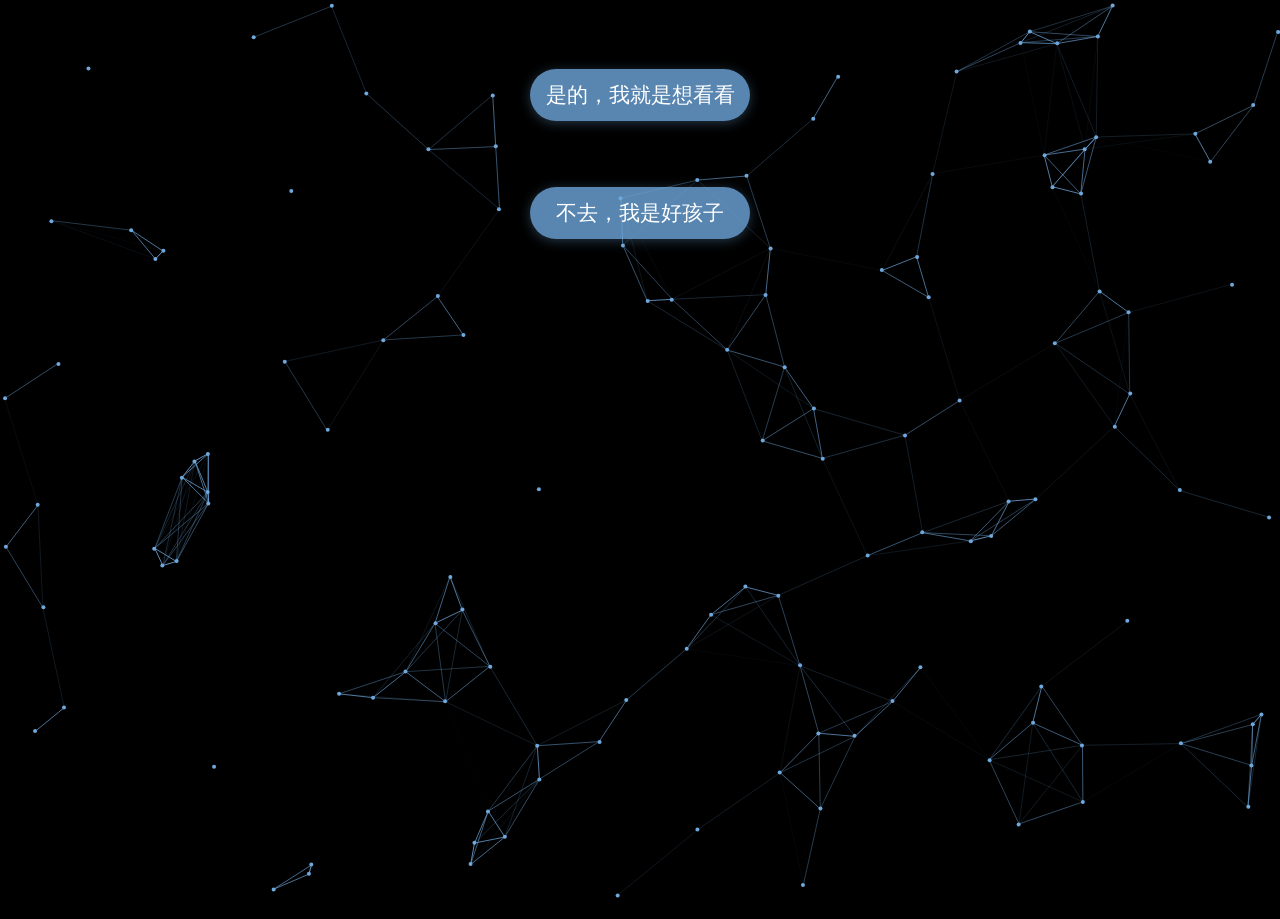
<file: choose.html>
<!DOCTYPE html>
<html lang="en">

<head>
    <meta charset="UTF-8">
    <meta name="viewport" content="width=device-width, initial-scale=1.0">
    <title>Document</title>
    <link rel="stylesheet" type="text/css" href="./main.css">
    <script> // 粒子背景动画脚本
        // 粒子参数
        const PARTICLE_COLOR = "#6fa8dc";
        const PARTICLE_RADIUS = 2;
        const LINE_DISTANCE = 120;

        // 动态计算粒子数量（修复点1：移除重复的PARTICLE_NUM，改用动态计算）
        const PARTICLE_NUM = window.innerWidth < 768
            ? Math.floor(130 * 0.6)  // 移动端用78个粒子（原130的60%）
            : 130;                    // PC端保持130个

        let canvas, ctx, particles = [];

        window.onload = function () {
            // 创建canvas
            canvas = document.createElement('canvas');
            canvas.id = 'particles-js';
            document.body.appendChild(canvas);
            ctx = canvas.getContext('2d');
            resizeCanvas();
            window.addEventListener('resize', resizeCanvas);

            // 初始化粒子（修复点2：确保particles数组在resize时不会重复填充）
            particles = []; // 清空旧粒子
            for (let i = 0; i < PARTICLE_NUM; i++) {
                particles.push({
                    x: Math.random() * canvas.width,
                    y: Math.random() * canvas.height,
                    vx: (Math.random() - 0.5) * 1.2,
                    vy: (Math.random() - 0.5) * 1.2
                });
            }
            animate();
        };

        function resizeCanvas() {
            canvas.width = window.innerWidth;
            canvas.height = window.innerHeight;
            // 修复点3：窗口大小变化时重新初始化粒子位置
            particles.forEach(p => {
                p.x = Math.random() * canvas.width;
                p.y = Math.random() * canvas.height;
            });
        }

        function animate() {
            ctx.clearRect(0, 0, canvas.width, canvas.height);

            // 绘制粒子
            for (let i = 0; i < particles.length; i++) {  // 修复点4：改用particles.length而非PARTICLE_NUM
                let p = particles[i];
                ctx.beginPath();
                ctx.arc(p.x, p.y, PARTICLE_RADIUS, 0, Math.PI * 2);
                ctx.fillStyle = PARTICLE_COLOR;
                ctx.fill();

                // 移动和边界检测
                p.x += p.vx;
                p.y += p.vy;
                if (p.x < 0 || p.x > canvas.width) p.vx *= -1;
                if (p.y < 0 || p.y > canvas.height) p.vy *= -1;
            }

            // 绘制连线
            for (let i = 0; i < particles.length; i++) {
                for (let j = i + 1; j < particles.length; j++) {
                    let p1 = particles[i], p2 = particles[j];
                    let dx = p1.x - p2.x, dy = p1.y - p2.y;
                    let dist = Math.sqrt(dx * dx + dy * dy);
                    if (dist < LINE_DISTANCE) {
                        ctx.beginPath();
                        ctx.moveTo(p1.x, p1.y);
                        ctx.lineTo(p2.x, p2.y);
                        ctx.strokeStyle = "rgba(111,168,220," + (1 - dist / LINE_DISTANCE) + ")";
                        ctx.lineWidth = 1;
                        ctx.stroke();
                    }
                }
            }
            requestAnimationFrame(animate);
        }
    </script>
</head>

<body>
    <h3>真的要去吗？</h3>
    <a href="https://basic.smartedu.cn/">是的，我就是想看看 </a>
    <br>
    <a href="./index.html">不去，我是好孩子</a>
</body>

</html>
</file>
<file: main.css>
body {
    margin: 0;
    padding: 0;
    overflow-x: hidden;
    background-color: black;
    min-height: 100vh;
}

#particles-js {
    /* 修正拼写 */
    position: fixed;
    top: 0;
    left: 0;
    width: 100vw;
    height: 100vh;
    z-index: -1;
}

h1 {
    text-align: center;
    color: #fff;
    font-size: 3em;
    margin-top: 40px;
    letter-spacing: 0.1em;
    text-shadow: 0 4px 16px #6fa8dc, 0 1px 0 #222;
    font-weight: bold;
}

hr {
    border: 2px solid #6fa8dc;
    width: 60%;
    margin: 30px auto;
    border-radius: 2px;
    box-shadow: 0 2px 8px #6fa8dc55;
}

p {
    text-align: center;
    color: #f1f1f1;
    font-size: 1.3em;
    margin: 16px 0;
    text-shadow: 0 1px 4px #222;
}

a {
    display: block;
    text-align: center;
    color: #fff;
    font-size: 1.3em;
    margin: 24px auto;
    text-decoration: none;
    background-color: #6fa8dccc;
    padding: 12px 0;
    width: 220px;
    border-radius: 30px;
    box-shadow: 0 2px 12px #6fa8dc55;
    transition: all 0.3s ease;
    transform: translateY(0);
    will-change: transform, box-shadow, background-color;
    backface-visibility: hidden;
    transform: translateZ(0);
    transition-timing-function: cubic-bezier(0.23, 1, 0.32, 1);

}

a:hover {
    color: #111;
    background-color: #8fc1ff;
    transform: scale(1.05) translateY(-3px);
    box-shadow: 0 6px 20px #6fa8dc99;
    transition: all 0.4s cubic-bezier(0.175, 0.885, 0.32, 1.275);
}

/* ===== 基础样式 ===== */
video,
img {
    display: block;
    width: 85%;
    max-width: 900px;
    margin: 28px auto;
    border: 3px solid #6fa8dc;
    border-radius: 18px;
    box-shadow: 0 4px 24px #6fa8dc55;
    background: #111;
    transition: transform 0.3s, box-shadow 0.3s;
    transform: translateY(0) scale(1);
    will-change: transform, box-shadow;
    backface-visibility: hidden;
    transition: transform 0.5s cubic-bezier(0.23, 1, 0.32, 1),
        box-shadow 0.5s cubic-bezier(0.23, 1, 0.32, 1);
    transform: translateZ(0);
    transition-timing-function: cubic-bezier(0.23, 1, 0.32, 1);

}

video:hover,
img:hover {
    transform: translateY(-8px) scale(1.02);
    box-shadow: 0 12px 30px #6fa8dcaa;
}

* {
    box-sizing: border-box;
    -webkit-font-smoothing: antialiased;
    -moz-osx-font-smoothing: grayscale;
}





/* ===== 画廊模式 ===== */
/* 当video/img直接放在main/article/section等容器时 */
main>video,
main>img,
article>video,
article>img,
section>video,
section>img {
    width: 100%;
    max-width: none;
    margin: 0;
    border-width: 2px;
    border-radius: 12px;
}

/* 画廊布局容器 */
.media-grid {
    display: grid;
    grid-template-columns: repeat(3, 1fr);
    gap: 20px;
    padding: 20px;
    max-width: 1400px;
    margin: 0 auto;
}

/* ===== 响应式调整 ===== */
@media (max-width: 1024px) {
    .media-grid {
        grid-template-columns: repeat(2, 1fr);
    }
}

@media (max-width: 768px) {

    video,
    img {
        width: 90%;
        border-width: 4px;
    }

    .media-grid {
        grid-template-columns: 1fr;
        gap: 15px;
        padding: 15px;
    }

    /* 手机端单独媒体元素调整 */
    body>video:not(.media-grid video),
    body>img:not(.media-grid img) {
        margin: 20px auto;
    }
}

/* 通用图片容器样式 */
div:has(img) {
    display: grid;
    gap: 15px;
    padding: 15px;
}

/* 电脑端 - 一行3个 */
@media (min-width: 992px) {
    div:has(img) {
        grid-template-columns: repeat(3, 1fr);
    }
}

/* 平板端 - 一行2个 */
@media (min-width: 768px) and (max-width: 991px) {
    div:has(img) {
        grid-template-columns: repeat(2, 1fr);
    }
}

/* 手机端 - 一行1个 */
@media (max-width: 767px) {
    div:has(img) {
        grid-template-columns: 1fr;
    }
}

/* 图片样式 */
img {
    width: 100%;
    height: auto;
    border-radius: 8px;
    box-shadow: 0 4px 8px rgba(0, 0, 0, 0.1);
    transition: transform 0.3s ease;
}

img:hover {
    transform: scale(1.02);
}
</file>
